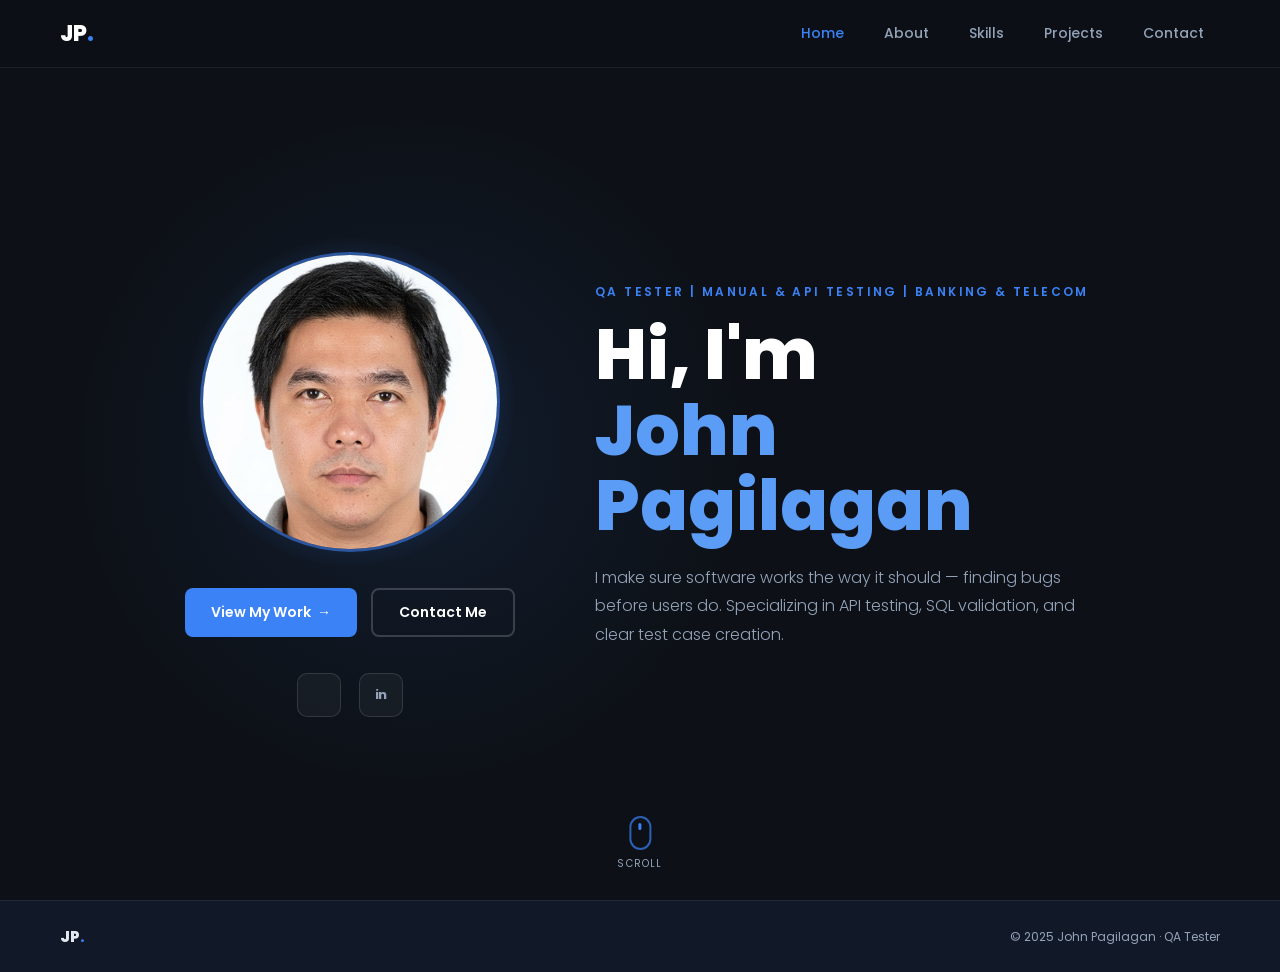
<file: index.html>
<!DOCTYPE html>
<html lang="en">
<head>
  <meta charset="UTF-8"/>
  <meta name="viewport" content="width=device-width, initial-scale=1.0"/>
  <title>John Pagilagan – QA Tester</title>
  <link href="https://fonts.googleapis.com/css2?family=Poppins:wght@300;400;500;600;700;800;900&display=swap" rel="stylesheet"/>
  <style>
    *, *::before, *::after { box-sizing: border-box; margin: 0; padding: 0; }
    :root {
      --blue: #3b82f6;
      --blue2: #5b9cf6;
      --dark: #0d1117;
      --dark2: #111827;
      --dark3: #1a2236;
      --text: #e2e8f0;
      --muted: #94a3b8;
      --border: rgba(255,255,255,0.07);
    }
    html { scroll-behavior: smooth; }
    body {
      font-family: 'Poppins', sans-serif;
      background: var(--dark);
      color: var(--text);
      overflow-x: hidden;
      min-height: 100vh;
    }

    /* ── NAV ── */
    nav {
      position: fixed; top: 0; left: 0; right: 0;
      display: flex; align-items: center; justify-content: space-between;
      padding: 0 60px; height: 68px;
      background: rgba(13,17,23,0.9);
      backdrop-filter: blur(16px);
      border-bottom: 1px solid var(--border);
      z-index: 300;
    }
    .nav-logo {
      font-size: 22px; font-weight: 800; color: #fff; letter-spacing: -0.01em;
    }
    .nav-logo span { color: var(--blue); }
    .nav-links { display: flex; gap: 8px; list-style: none; }
    .nav-links li button {
      background: none; border: none; cursor: pointer;
      font-family: 'Poppins', sans-serif;
      font-size: 14px; font-weight: 500;
      color: var(--muted);
      padding: 8px 16px; border-radius: 8px;
      transition: all 0.2s;
    }
    .nav-links li button:hover { color: #fff; background: rgba(255,255,255,0.05); }
    .nav-links li button.active { color: var(--blue); }

    /* ── PAGES ── */
    .page { display: none; min-height: 100vh; }
    .page.active { display: flex; }

    /* ── HOME PAGE ── */
    #page-home {
      align-items: center;
      justify-content: center;
      gap: 80px;
      padding: 68px 60px 0;
      position: relative;
      overflow: hidden;
    }
    #page-home::before {
      content: '';
      position: absolute;
      width: 700px; height: 700px; border-radius: 50%;
      background: radial-gradient(circle, rgba(59,130,246,0.10) 0%, transparent 68%);
      top: 50%; left: 32%; transform: translate(-50%,-50%);
      pointer-events: none;
    }

    /* Photo */
    .photo-side {
      display: flex; flex-direction: column;
      align-items: center; gap: 36px; position: relative; z-index: 1;
      flex-shrink: 0;
    }
    .glow-ring {
      position: relative; width: 300px; height: 300px;
    }
    .glow-ring::before {
      content: '';
      position: absolute; inset: -14px; border-radius: 50%;
      background: radial-gradient(circle, rgba(59,130,246,0.6) 0%, rgba(59,130,246,0.18) 50%, transparent 72%);
      animation: glow-pulse 3s ease-in-out infinite;
    }
    @keyframes glow-pulse {
      0%,100% { opacity:0.75; transform:scale(1); }
      50%      { opacity:1;    transform:scale(1.05); }
    }
    .photo-circle {
      width: 300px; height: 300px; border-radius: 50%;
      overflow: hidden;
      border: 3px solid rgba(59,130,246,0.55);
      position: relative; z-index: 1;
      background: var(--dark3);
    }
    .photo-circle img {
      width: 100%; height: 100%;
      object-fit: cover; object-position: center 15%;
    }
    .hero-btns { display: flex; gap: 14px; flex-wrap: wrap; justify-content: center; }
    .btn {
      display: inline-flex; align-items: center; gap: 8px;
      padding: 12px 26px; border-radius: 8px;
      font-size: 14px; font-weight: 600;
      font-family: 'Poppins', sans-serif;
      text-decoration: none; transition: all 0.2s;
      cursor: pointer; border: none;
    }
    .btn-blue { background: var(--blue); color: #fff; }
    .btn-blue:hover { background: #2563eb; transform: translateY(-2px); box-shadow: 0 8px 24px rgba(59,130,246,0.4); }
    .btn-ghost { background: transparent; color: #fff; border: 2px solid rgba(255,255,255,0.18); }
    .btn-ghost:hover { border-color: var(--blue); color: var(--blue); }
    .hero-socials { display: flex; gap: 18px; }
    .soc {
      width: 44px; height: 44px; border-radius: 10px;
      border: 1px solid rgba(255,255,255,0.12);
      background: rgba(255,255,255,0.04);
      display: flex; align-items: center; justify-content: center;
      color: var(--muted); text-decoration: none;
      transition: all 0.2s; font-size: 16px; font-weight: 700;
    }
    .soc:hover { border-color: var(--blue); color: var(--blue); background: rgba(59,130,246,0.12); }

    /* scroll hint */
    .scroll-hint {
      position: absolute; bottom: 28px; left: 50%; transform: translateX(-50%);
      display: flex; flex-direction: column; align-items: center; gap: 6px;
      color: var(--muted); font-size: 10px; letter-spacing: 0.12em; text-transform: uppercase;
    }
    .scroll-mouse {
      width: 22px; height: 34px; border: 2px solid rgba(59,130,246,0.7);
      border-radius: 12px; display: flex; justify-content: center; padding-top: 5px;
    }
    .scroll-dot {
      width: 3px; height: 7px; background: var(--blue); border-radius: 2px;
      animation: sdot 1.6s ease-in-out infinite;
    }
    @keyframes sdot { 0%,100%{transform:translateY(0);opacity:1} 60%{transform:translateY(8px);opacity:0.2} }

    /* Hero text */
    .hero-text { position: relative; z-index: 1; max-width: 500px; }
    .eyebrow {
      font-size: 12px; font-weight: 600; letter-spacing: 0.2em;
      text-transform: uppercase; color: var(--blue); margin-bottom: 16px;
    }
    .hero-text h1 {
      font-size: clamp(44px, 5.5vw, 70px); font-weight: 800;
      line-height: 1.08; color: #fff; margin-bottom: 20px;
    }
    .hero-text h1 .name { color: var(--blue2); display: block; }
    .hero-text p {
      font-size: 16px; color: var(--muted);
      line-height: 1.78; margin-bottom: 36px; font-weight: 300;
    }

    /* ── INNER PAGES (About, Skills, Projects, Contact) ── */
    .inner-page {
      flex-direction: column;
      padding: 110px 60px 80px;
      max-width: 900px; margin: 0 auto; width: 100%;
    }
    .page-eyebrow {
      font-size: 11px; font-weight: 700; letter-spacing: 0.2em;
      text-transform: uppercase; color: var(--blue); margin-bottom: 8px;
    }
    .page-title {
      font-size: 38px; font-weight: 800; color: #fff;
      margin-bottom: 48px; line-height: 1.15;
    }
    .page-title span { color: var(--blue2); }

    /* About */
    .about-grid { display: grid; grid-template-columns: 1fr 1fr; gap: 56px; align-items: start; }
    .about-text p { font-size: 15px; color: var(--muted); line-height: 1.85; margin-bottom: 18px; }
    .about-stats { display: grid; grid-template-columns: 1fr 1fr; gap: 16px; }
    .stat-card {
      background: var(--dark2); border: 1px solid var(--border);
      border-radius: 12px; padding: 22px 18px; text-align: center;
      transition: border-color 0.2s;
    }
    .stat-card:hover { border-color: rgba(59,130,246,0.4); }
    .stat-num { font-size: 34px; font-weight: 800; color: var(--blue2); display: block; margin-bottom: 4px; }
    .stat-lbl { font-size: 12px; color: var(--muted); }

    /* Skills */
    .skills-grid {
      display: grid; grid-template-columns: repeat(auto-fill, minmax(220px,1fr)); gap: 14px;
    }
    .skill-card {
      background: var(--dark2); border: 1px solid var(--border);
      border-radius: 14px; padding: 20px 18px;
      display: flex; align-items: center; gap: 14px;
      transition: all 0.25s; position: relative; overflow: hidden;
    }
    .skill-card::before {
      content: ''; position: absolute; top:0; left:0; right:0; height:2px;
      background: linear-gradient(90deg,var(--blue),var(--blue2));
      transform: scaleX(0); transform-origin: left; transition: transform 0.3s;
    }
    .skill-card:hover::before { transform: scaleX(1); }
    .skill-card:hover { border-color: rgba(59,130,246,0.35); transform: translateY(-3px); box-shadow: 0 10px 28px rgba(0,0,0,0.3); }
    .sk-icon {
      width: 44px; height: 44px; border-radius: 11px;
      background: rgba(59,130,246,0.1); border: 1px solid rgba(59,130,246,0.2);
      display: flex; align-items: center; justify-content: center; font-size: 20px; flex-shrink:0;
    }
    .sk-name { font-size: 13px; font-weight: 600; color: #fff; }
    .sk-sub  { font-size: 11px; color: var(--muted); margin-top: 2px; }

    /* Projects */
    .proj-list { display: flex; flex-direction: column; gap: 14px; }
    .proj-card {
      background: var(--dark2); border: 1px solid var(--border);
      border-radius: 14px; padding: 22px 26px;
      display: flex; align-items: flex-start; justify-content: space-between; gap: 20px;
      transition: all 0.22s;
    }
    .proj-card:hover { border-color: rgba(59,130,246,0.4); transform: translateX(4px); box-shadow: 0 8px 28px rgba(0,0,0,0.3); }
    .proj-num { font-size: 11px; font-weight: 700; letter-spacing:0.1em; color: var(--blue); margin-bottom:6px; }
    .proj-title { font-size: 15px; font-weight: 700; color: #fff; margin-bottom: 5px; }
    .proj-desc  { font-size: 13px; color: var(--muted); line-height: 1.65; margin-bottom: 12px; }
    .proj-tags  { display: flex; flex-wrap: wrap; gap: 7px; }
    .tag {
      font-size: 11px; font-weight: 600; padding: 3px 11px; border-radius: 20px;
      background: rgba(59,130,246,0.1); color: var(--blue2);
      border: 1px solid rgba(59,130,246,0.25);
    }
    .proj-link {
      flex-shrink: 0; display: flex; align-items: center; gap: 5px;
      font-size: 12px; font-weight: 600; color: var(--blue); text-decoration: none;
      padding: 8px 16px; border-radius: 8px;
      border: 1px solid rgba(59,130,246,0.3); background: rgba(59,130,246,0.08);
      transition: all 0.2s; white-space: nowrap; align-self: center;
    }
    .proj-link:hover { background: var(--blue); color: #fff; border-color: var(--blue); }

    /* Contact */
    .contact-wrap { max-width: 560px; }
    .contact-intro { font-size: 15px; color: var(--muted); line-height:1.75; margin-bottom: 28px; }
    .c-links { display: flex; flex-direction: column; gap: 12px; }
    .c-row {
      display: flex; align-items: center; gap: 14px;
      background: var(--dark2); border: 1px solid var(--border);
      border-radius: 12px; padding: 15px 20px;
      text-decoration: none; color: var(--text);
      font-size: 14px; font-weight: 500;
      transition: all 0.2s;
    }
    .c-row:hover { border-color: rgba(59,130,246,0.5); background: rgba(59,130,246,0.05); color: var(--blue2); transform: translateX(4px); }
    .c-icon {
      width: 38px; height: 38px; border-radius: 9px;
      background: rgba(59,130,246,0.1); border: 1px solid rgba(59,130,246,0.2);
      display: flex; align-items: center; justify-content: center; font-size: 17px; flex-shrink:0;
    }
    .c-row span { flex:1; }
    .c-arrow { opacity:0.35; font-size:15px; }

    /* Footer */
    footer {
      background: var(--dark2); border-top: 1px solid var(--border);
      padding: 24px 60px; display: flex; align-items: center; justify-content: space-between;
    }
    .ft-logo { font-size: 15px; font-weight: 800; }
    .ft-logo span { color: var(--blue); }
    footer p { font-size: 12px; color: var(--muted); }

    /* Responsive */
    @media (max-width: 860px) {
      nav { padding: 0 20px; }
      .nav-links li button { padding: 6px 10px; font-size: 13px; }
      #page-home { flex-direction: column; padding: 88px 24px 80px; gap: 40px; text-align: center; }
      .hero-btns, .hero-socials { justify-content: center; }
      .inner-page { padding: 90px 24px 60px; }
      .about-grid { grid-template-columns: 1fr; gap: 36px; }
      .proj-card { flex-direction: column; }
      footer { flex-direction: column; gap: 6px; padding: 20px; text-align: center; }
    }
  </style>
</head>
<body>

<!-- NAV -->
<nav>
  <div class="nav-logo">JP<span>.</span></div>
  <ul class="nav-links">
    <li><button class="active" onclick="show('home',this)">Home</button></li>
    <li><button onclick="show('about',this)">About</button></li>
    <li><button onclick="show('skills',this)">Skills</button></li>
    <li><button onclick="show('projects',this)">Projects</button></li>
    <li><button onclick="show('contact',this)">Contact</button></li>
  </ul>
</nav>

<!-- HOME -->
<div class="page active" id="page-home">
  <div class="photo-side">
    <div class="glow-ring">
      <div class="photo-circle">
        <img src="[data-uri]" alt="John Pagilagan"/>
      </div>
    </div>
    <div class="hero-btns">
      <button class="btn btn-blue" onclick="show('projects', document.querySelector('[onclick*=projects]'))">View My Work &nbsp;→</button>
      <button class="btn btn-ghost" onclick="show('contact', document.querySelector('[onclick*=contact]'))">Contact Me</button>
    </div>
    <div class="hero-socials">
      <a href="mailto:john.pagilagan@gmail.com" class="soc" title="Email"></a>
      <a href="https://linkedin.com/in/johnpagilagan" target="_blank" class="soc" title="LinkedIn" style="font-size:13px; letter-spacing:-0.02em;">in</a>
    </div>
  </div>

  <div class="hero-text">
    <div class="eyebrow">QA Tester | Manual & API Testing | Banking & Telecom</div>
    <h1>Hi, I'm<br/><span class="name">John Pagilagan</span></h1>
    <p>I make sure software works the way it should — finding bugs before users do. Specializing in API testing, SQL validation, and clear test case creation.</p>
  </div>

  <div class="scroll-hint">
    <div class="scroll-mouse"><div class="scroll-dot"></div></div>
    Scroll
  </div>
</div>

<!-- ABOUT -->
<div class="page" id="page-about">
  <div class="inner-page">
    <div class="page-eyebrow">Get to know me</div>
    <h2 class="page-title">About <span>Me</span></h2>
    <div class="about-grid">
      <div class="about-text">
        <p>Hi! I'm John, a QA Tester based in the Philippines. I'm passionate about software quality and dedicated to delivering bug-free, reliable products.</p>
        <p>I work closely with development teams to catch issues early, write clear and thorough test cases, and ensure every feature works as expected before reaching users.</p>
        <p>I'm always learning and improving — whether that's exploring new testing tools, sharpening my SQL skills, or leveling up in API testing.</p>
      </div>
      <div class="skills-grid">
      <div class="skill-card"><div class="sk-icon">🔌</div><div><div class="sk-name">API Testing</div><div class="sk-sub">Postman · REST APIs</div></div></div>
      <div class="skill-card"><div class="sk-icon">🗄️</div><div><div class="sk-name">SQL</div><div class="sk-sub">Data &amp; DB validation</div></div></div>
      <div class="skill-card"><div class="sk-icon">📊</div><div><div class="sk-name">Google Docs &amp; Sheets</div><div class="sk-sub">QA documentation</div></div></div>
      <div class="skill-card"><div class="sk-icon">💼</div><div><div class="sk-name">Microsoft Office</div><div class="sk-sub">Word · Excel · Reports</div></div></div>
      <div class="skill-card"><div class="sk-icon">🎯</div><div><div class="sk-name">Jira</div><div class="sk-sub">Bug &amp; issue tracking</div></div></div>
      <div class="skill-card"><div class="sk-icon">✅</div><div><div class="sk-name">Test Case Creation</div><div class="sk-sub">Planning &amp; execution</div></div></div>
    </div>
    </div>
  </div>
</div>

<!-- SKILLS -->
<div class="page" id="page-skills">
  <div class="inner-page">
    <div class="page-eyebrow">What I work with</div>
    <h2 class="page-title">Skills &amp; <span>Tools</span></h2>
    <div class="skills-grid">
      <div class="skill-card"><<div class="sk-name">API Testing</div><div class="sk-sub">Postman · REST APIs</div></div></div>
      <div class="skill-card"><div><div class="sk-name">SQL</div><div class="sk-sub">Data &amp; DB validation</div></div></div>
      <div class="skill-card"><div><div class="sk-name">Google Docs &amp; Sheets</div><div class="sk-sub">QA documentation</div></div></div>
      <div class="skill-card"><div><div class="sk-name">Microsoft Office</div><div class="sk-sub">Word · Excel · Reports</div></div></div>
      <div class="skill-card"><div><div class="sk-name">Jira</div><div class="sk-sub">Bug &amp; issue tracking</div></div></div>
      <div class="skill-card"><div><div class="sk-name">Test Case Creation</div><div class="sk-sub">Planning &amp; execution</div></div></div>
    </div>
  </div>
</div>

<!-- PROJECTS -->
<div class="page" id="page-projects">
  <div class="inner-page">
    <div class="page-eyebrow">My work</div>
    <h2 class="page-title">Recent <span>Projects</span></h2>
    <div class="proj-list">
      <div class="proj-card">
        <div>
          <div class="proj-num">01</div>
          <div class="proj-title">E-Commerce Website – Test Cases</div>
          <div class="proj-desc">Wrote and executed manual test cases for an e-commerce app covering login, cart, checkout, and payment flows. Reported bugs via Jira.</div>
          <div class="proj-tags"><span class="tag">Test Cases</span><span class="tag">Jira</span><span class="tag">Manual Testing</span></div>
        </div>
        <a href="#" class="proj-link">View ↗</a>
      </div>
      <div class="proj-card">
        <div>
          <div class="proj-num">02</div>
          <div class="proj-title">REST API Testing – Task Manager App</div>
          <div class="proj-desc">Tested API endpoints of a sample task management app using Postman. Validated response codes, payloads, and error handling for 20+ endpoints.</div>
          <div class="proj-tags"><span class="tag">API Testing</span><span class="tag">Postman</span><span class="tag">REST</span></div>
        </div>
        <a href="#" class="proj-link">View ↗</a>
      </div>
      <div class="proj-card">
        <div>
          <div class="proj-num">03</div>
          <div class="proj-title">SQL Data Validation – User Records</div>
          <div class="proj-desc">Verified database records using SQL queries to ensure data integrity after a migration. Cross-checked frontend data against backend database values.</div>
          <div class="proj-tags"><span class="tag">SQL</span><span class="tag">Data Validation</span><span class="tag">DB Testing</span></div>
        </div>
        <a href="#" class="proj-link">View ↗</a>
      </div>
    </div>
  </div>
</div>

<!-- CONTACT -->
<div class="page" id="page-contact">
  <div class="inner-page">
    <div class="page-eyebrow">Get in touch</div>
    <h2 class="page-title">Contact <span>Me</span></h2>
    <div class="contact-wrap">
      <p class="contact-intro">I'm currently open to QA opportunities — full-time, part-time, or freelance. Feel free to reach out through any of the channels below.</p>
      <div class="c-links">
        <a href="mailto:john.pagilagan@gmail.com" class="c-row">
          <div class="c-icon">📧</div>
          <span>john.pagilagan@gmail.com</span>
          <span class="c-arrow">↗</span>
        </a>
        <a href="https://linkedin.com/in/johnpagilagan" target="_blank" rel="noopener" class="c-row">
          <div class="c-icon">💼</div>
          <span>linkedin.com/in/johnpagilagan</span>
          <span class="c-arrow">↗</span>
        </a>
      </div>
    </div>
  </div>
</div>

<!-- FOOTER -->
<footer>
  <div class="ft-logo">JP<span>.</span></div>
  <p>© 2025 John Pagilagan · QA Tester</p>
</footer>

<script>
  function show(id, btn) {
    // hide all pages
    document.querySelectorAll('.page').forEach(p => p.classList.remove('active'));
    // show target
    document.getElementById('page-' + id).classList.add('active');
    // update nav active state
    document.querySelectorAll('.nav-links button').forEach(b => b.classList.remove('active'));
    // find the right nav button
    document.querySelectorAll('.nav-links button').forEach(b => {
      if (b.getAttribute('onclick') && b.getAttribute('onclick').includes("'" + id + "'")) {
        b.classList.add('active');
      }
    });
    window.scrollTo(0,0);
  }
</script>

</body>
</html>
</file>
